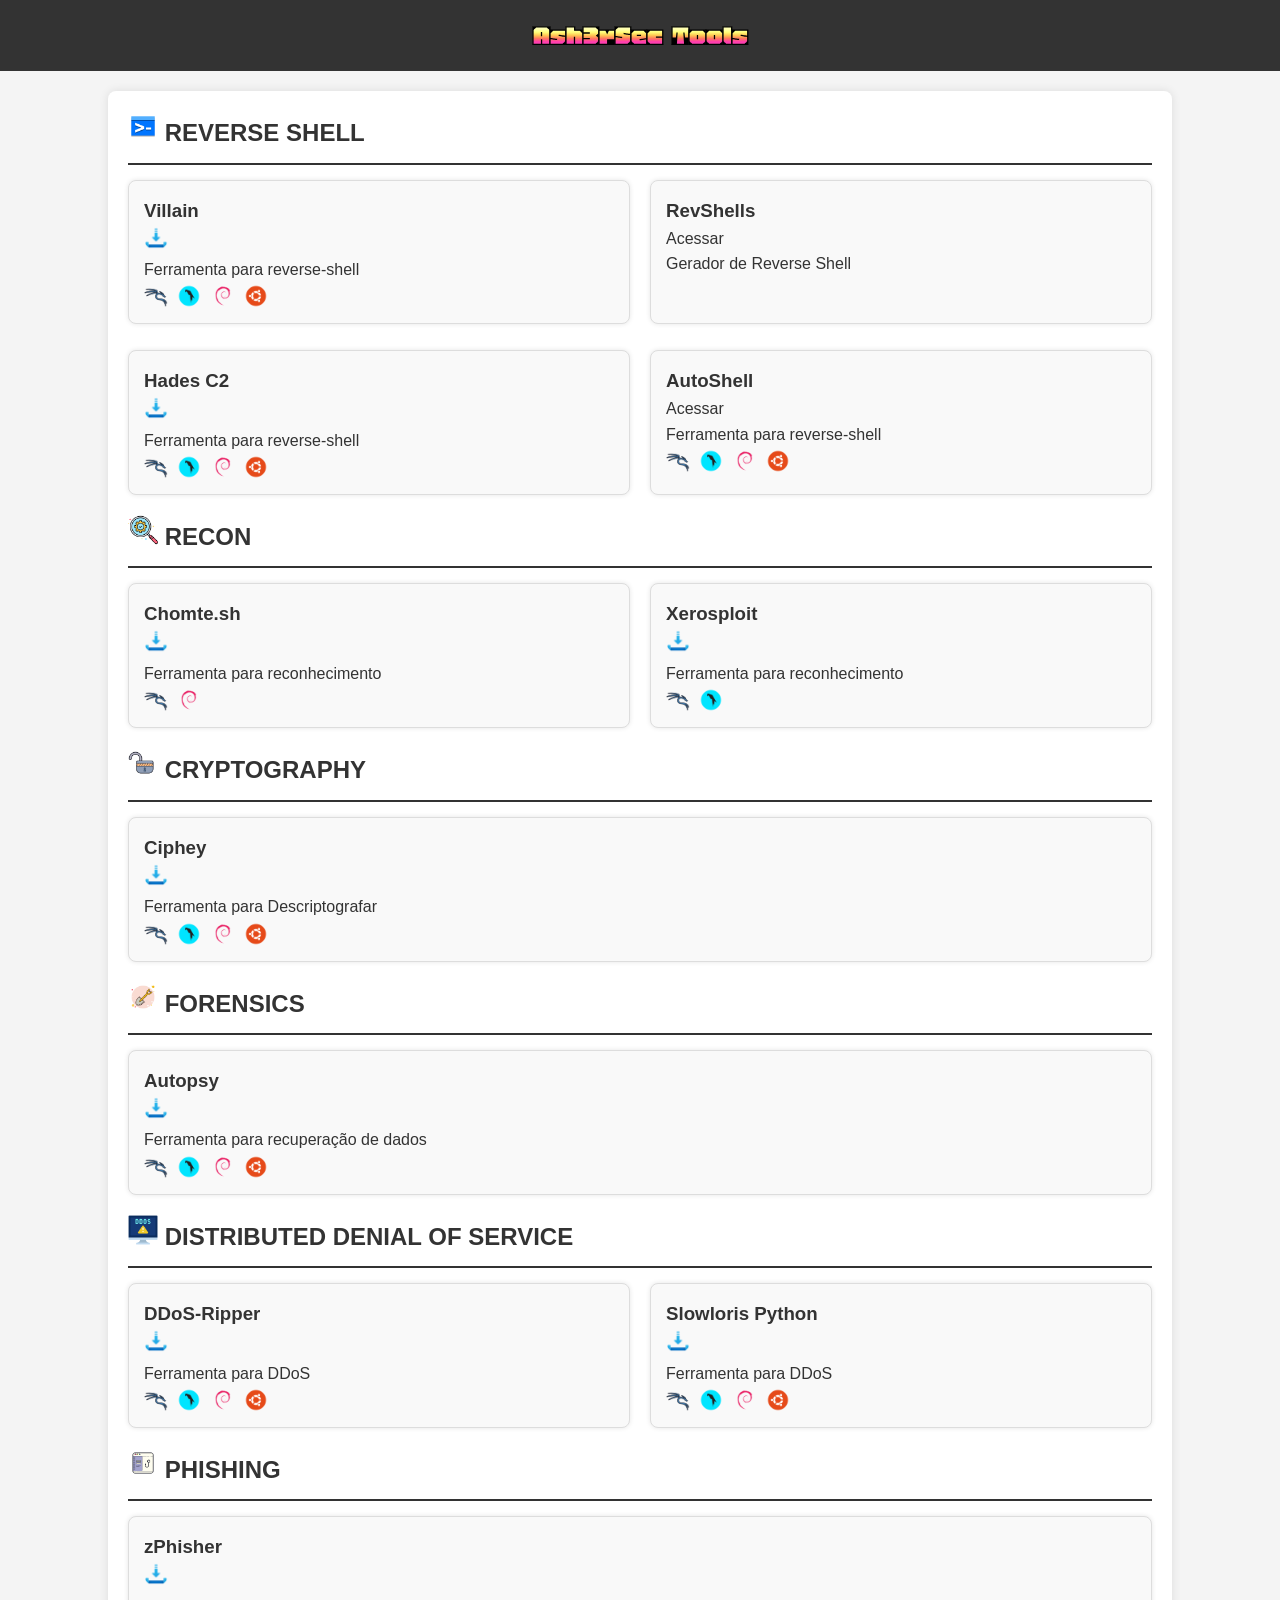
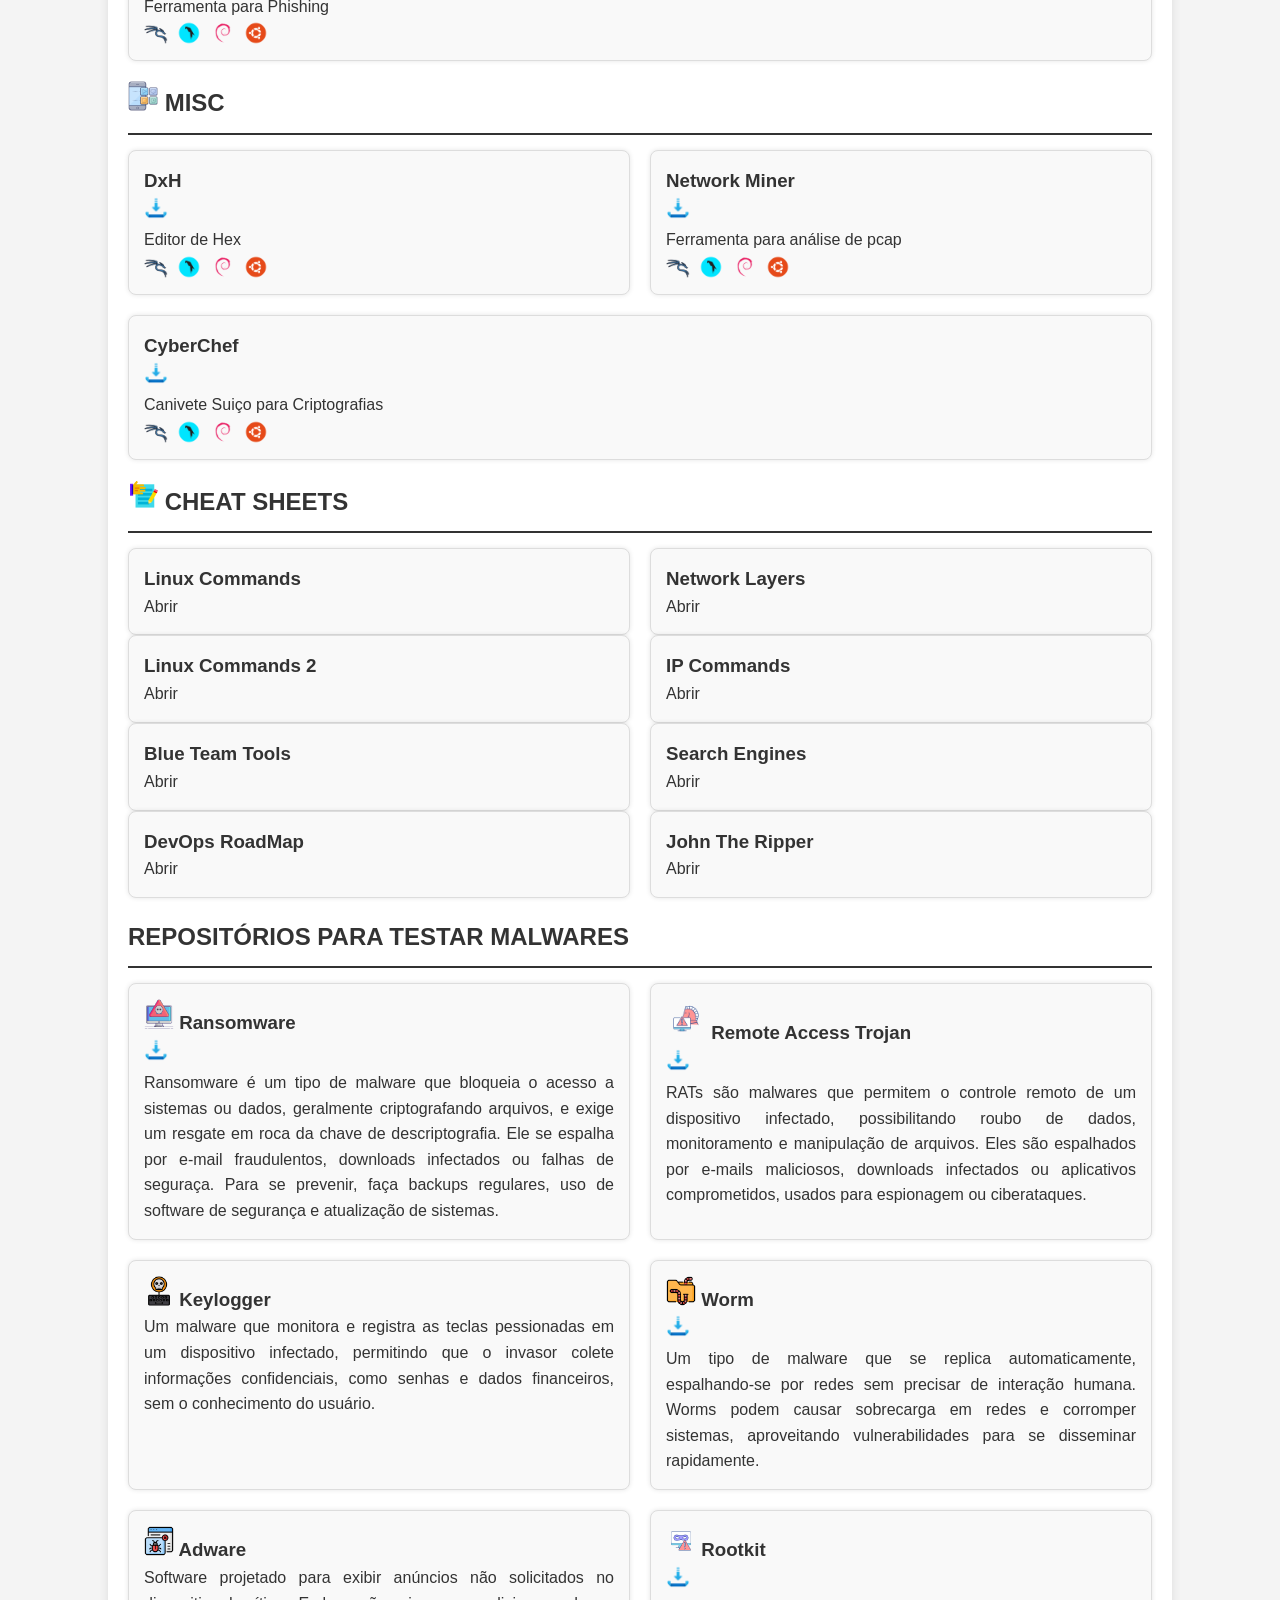
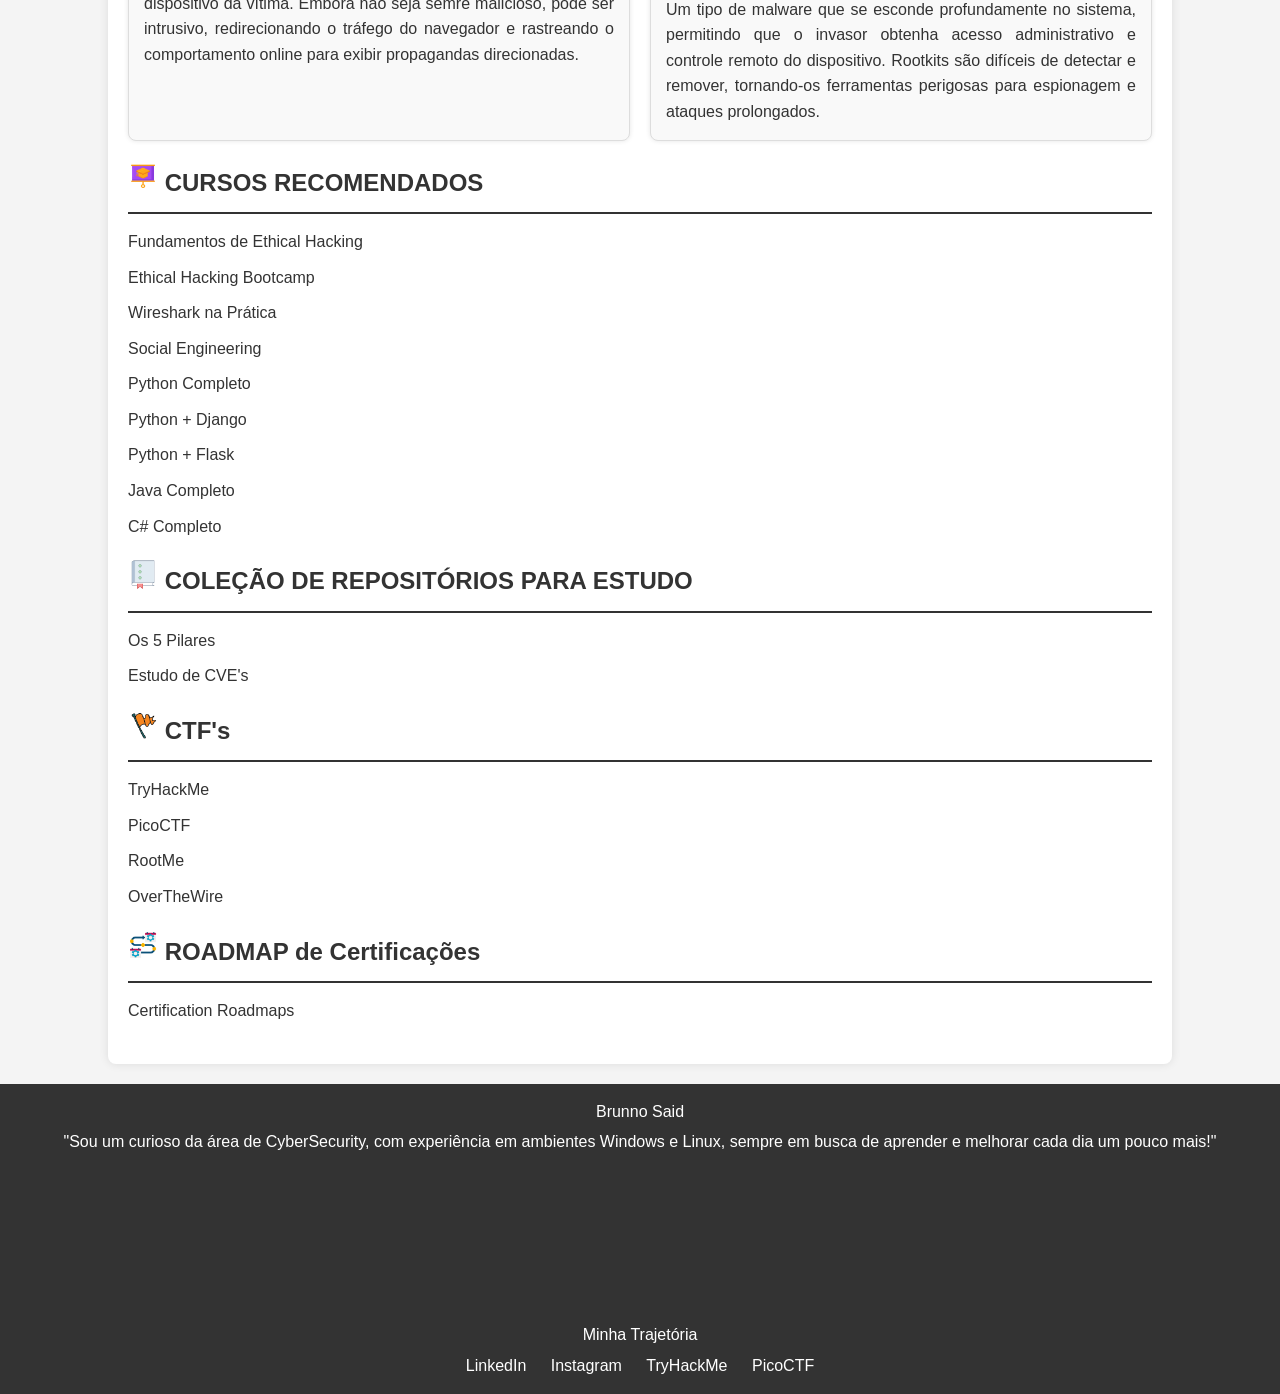
<file: index.html>
<!DOCTYPE html>
<html lang="pt-BR">
<head>
    <meta charset="UTF-8">
    <meta name="viewport" content="width=device-width, initial-scale=1.0">
    <title>Ash3rSec</title>
    <link href="https://fonts.googleapis.com/css2?family=Honk&display=swap" rel="stylesheet">
    <link rel="stylesheet" href="styles.css">
    <link rel="icon" href="img/ico-web.png">
</head>
<body>
    <header>
        <h1>Ash3rSec Tools</h1>
    </header>
    
    <div class="container">

        <section>
            <h2><img src="img/terminal.png" width="30" height="30">  REVERSE SHELL</h2>
            <div class="tool-container">
                <div class="tool">
                    <h3>Villain</h3>
                    <p><a href="https://github.com/t3l3machus/Villain" target="_blank"><img src="img/download.png" width="24" height="24"></a></p>
                    <p>Ferramenta para reverse-shell</p>
                    <div class="icons">
                        <img src="img/kali.png" alt="Kali Linux">
                        <img src="img/parrot.png" alt="Parrot OS">
                        <img src="img/debian.png" alt="Debian">
                        <img src="img/ubuntu.png" alt="Ubuntu">
                    </div>
                </div>

                <div class="tool">
                    <h3>RevShells</h3>
                    <p><a href="https://www.revshells.com/" target="_blank">Acessar</a></p>
                    <p>Gerador de Reverse Shell</p>
                </div>
            </div>

            <br>
            
            <div class="tool-container">
                <div class="tool">
                    <h3>Hades C2</h3>
                    <p><a href="https://github.com/Lavender-exe/Hades-C2" target="_blank"><img src="img/download.png" width="24" height="24"></a></p>
                    <p>Ferramenta para reverse-shell</p>
                    <div class="icons">
                        <img src="img/kali.png" alt="Kali Linux">
                        <img src="img/parrot.png" alt="Parrot OS">
                        <img src="img/debian.png" alt="Debian">
                        <img src="img/ubuntu.png" alt="Ubuntu">
                    </div>
                </div>

                <div class="tool">
                    <h3>AutoShell</h3>
                    <p><a href="https://reverse-shell.sh/" target="_blank">Acessar</a></p>
                    <p>Ferramenta para reverse-shell</p>
                    <div class="icons">
                        <img src="img/kali.png" alt="Kali Linux">
                        <img src="img/parrot.png" alt="Parrot OS">
                        <img src="img/debian.png" alt="Debian">
                        <img src="img/ubuntu.png" alt="Ubuntu">
                    </div>
                </div>

            </div>
        </section>

        <section>
            <h2><img src="img/recon.png" width="30" height="30">  RECON</h2>
            <div class="tool-container">
                <div class="tool">
                    <h3>Chomte.sh</h3>
                    <p><a href="https://github.com/mr-rizwan-syed/chomtesh" target="_blank"><img src="img/download.png" width="24" height="24"></a></p>
                    <p>Ferramenta para reconhecimento</p>
                    <div class="icons">
                        <img src="img/kali.png" alt="Kali Linux">
                        <img src="img/debian.png" alt="Debian">
                    </div>
                </div>

                <div class="tool">
                    <h3>Xerosploit</h3>
                    <p><a href="https://github.com/LionSec/xerosploit" target="_blank"><img src="img/download.png" width="24" height="24"></a></p>
                    <p>Ferramenta para reconhecimento</p>
                    <div class="icons">
                        <img src="img/kali.png" alt="Kali Linux">
                        <img src="img/parrot.png" alt="Parrot OS">
                    </div>
                </div>
            </div>
        </section>

        <section>
            <h2><img src="img/locker.png" width="30" height="30">  CRYPTOGRAPHY</h2>
            <div class="tool-container">
                <div class="tool">
                    <h3>Ciphey</h3>
                    <p><a href="https://github.com/Ciphey/Ciphey" target="_blank"><img src="img/download.png" width="24" height="24"></a></p>
                    <p>Ferramenta para Descriptografar</p>
                    <div class="icons">
                        <img src="img/kali.png" alt="Kali Linux">
                        <img src="img/parrot.png" alt="Parrot OS">
                        <img src="img/debian.png" alt="Debian">
                        <img src="img/ubuntu.png" alt="Ubuntu">
                    </div>
                </div>
            </div>
        </section>

        <section>
            <h2><img src="img/forensic.png" width="30" height="30">  FORENSICS</h2>
            <div class="tool-container">
                <div class="tool">
                    <h3>Autopsy</h3>
                    <p><a href="https://www.sleuthkit.org/sleuthkit/" target="_blank"><img src="img/download.png" width="24" height="24"></a></p>
                    <p>Ferramenta para recuperação de dados</p>
                    <div class="icons">
                        <img src="img/kali.png" alt="Kali Linux">
                        <img src="img/parrot.png" alt="Parrot OS">
                        <img src="img/debian.png" alt="Debian">
                        <img src="img/ubuntu.png" alt="Ubuntu">
                    </div>    
                </div>
            </div>
        </section>

        <section>
            <h2><img src="img/ddos.png" width="30" height="30">  DISTRIBUTED DENIAL OF SERVICE</h2>
            <div class="tool-container">
                <div class="tool">
                    <h3>DDoS-Ripper</h3>
                    <p><a href="https://github.com/palahsu/DDoS-Ripper" target="_blank"><img src="img/download.png" width="24" height="24"></a></p>
                    <p>Ferramenta para DDoS</p>
                    <div class="icons">
                        <img src="img/kali.png" alt="Kali Linux">
                        <img src="img/parrot.png" alt="Parrot OS">
                        <img src="img/debian.png" alt="Debian">
                        <img src="img/ubuntu.png" alt="Ubuntu">
                    </div>
                </div>

                <div class="tool">
                    <h3>Slowloris Python</h3>
                    <p><a href="https://github.com/gkbrk/slowloris" target="_blank"><img src="img/download.png" width="24" height="24"></a></p>
                    <p>Ferramenta para DDoS</p>
                    <div class="icons">
                        <img src="img/kali.png" alt="Kali Linux">
                        <img src="img/parrot.png" alt="Parrot OS">
                        <img src="img/debian.png" alt="Debian">
                        <img src="img/ubuntu.png" alt="Ubuntu">
                    </div>
                </div>
            </div>
        </section>

        <section>
            <h2><img src="img/phishing.png" width="30" height="30">  PHISHING</h2>
            <div class="tool-container">
                <div class="tool">
                    <h3>zPhisher</h3>
                    <p><a href="https://github.com/htr-tech/zphisher" target="_blank"><img src="img/download.png" width="24" height="24"></a></p>
                    <p>Ferramenta para Phishing</p>
                    <div class="icons">
                        <img src="img/kali.png" alt="Kali Linux">
                        <img src="img/parrot.png" alt="Parrot OS">
                        <img src="img/debian.png" alt="Debian">
                        <img src="img/ubuntu.png" alt="Ubuntu">
                    </div>
                </div>
            </div>
        </section>

        <section>
            <h2><img src="img/misc.png" width="30" height="30">  MISC</h2>
            <div class="tool-container">
                <div class="tool">
                    <h3>DxH</h3>
                    <p><a href="https://github.com/afrantzis/bless" target="_blank"><img src="img/download.png" width="24" height="24"></a></p>
                    <p>Editor de Hex</p>
                    <div class="icons">
                        <img src="img/kali.png" alt="Kali Linux">
                        <img src="img/parrot.png" alt="Parrot OS">
                        <img src="img/debian.png" alt="Debian">
                        <img src="img/ubuntu.png" alt="Ubuntu">
                    </div>
                </div>
                <div class="tool">
                    <h3>Network Miner</h3>
                    <p><a href="https://www.netresec.com/?page=NetworkMiner" target="_blank"><img src="img/download.png" width="24" height="24"></a></p>
                    <p>Ferramenta para análise de pcap</p>
                    <div class="icons">
                        <img src="img/kali.png" alt="Kali Linux">
                        <img src="img/parrot.png" alt="Parrot OS">
                        <img src="img/debian.png" alt="Debian">
                        <img src="img/ubuntu.png" alt="Ubuntu">
                    </div>
                </div>
                <div class="tool">
                    <h3>CyberChef</h3>
                    <p><a href="https://gchq.github.io/CyberChef/" target="_blank"><img src="img/download.png" width="24" height="24"></a></p>
                    <p>Canivete Suiço para Criptografias</p>
                    <div class="icons">
                        <img src="img/kali.png" alt="Kali Linux">
                        <img src="img/parrot.png" alt="Parrot OS">
                        <img src="img/debian.png" alt="Debian">
                        <img src="img/ubuntu.png" alt="Ubuntu">
                    </div>
                </div>
            </div>
        </section>

        <section>
            <h2><img src="img/sheet.png" width="30" height="30">  CHEAT SHEETS</h2>
            <div class="tool-container">
                <div class="tool">
                    <h3>Linux Commands</h3>
                    <p><a href="img/linux1.jpg" target="_blank">Abrir</a></p>
                </div>

                <div class="tool">
                    <h3>Network Layers</h3>
                    <p><a href="img/layers.gif" target="_blank">Abrir</a></p>
                </div>
                
            </div>

            <div class="tool-container">
                <div class="tool">
                    <h3>Linux Commands 2</h3>
                    <p><a href="img/linux2.jpg" target="_blank">Abrir</a></p>
                </div>

                <div class="tool">
                    <h3>IP Commands</h3>
                    <p><a href="img/ip-man.jpg" target="_blank">Abrir</a></p>
                </div>
            </div>

            <div class="tool-container">
                <div class="tool">
                    <h3>Blue Team Tools</h3>
                    <p><a href="img/Blue-Linux-Tools.jpg" target="_blank">Abrir</a></p>
                </div>

                <div class="tool">
                    <h3>Search Engines</h3>
                    <p><a href="img/search-engines.jpg" target="_blank">Abrir</a></p>
                </div>
            </div>

            <div class="tool-container">
                <div class="tool">
                    <h3>DevOps RoadMap</h3>
                    <p><a href="img/DevOps Roadmap HD.png" target="_blank">Abrir</a></p>
                </div>

                <div class="tool">
                    <h3>John The Ripper</h3>
                    <p><a href="img/John.png" target="_blank">Abrir</a></p>
                </div>
            </div>
        </section>

        <section>
            <h2>REPOSITÓRIOS PARA TESTAR MALWARES</h2>
            <div class="tool-container">
                <div class="tool">
                    <h3><img src="img/ransomware.png" width="30" height="30">  Ransomware</h3>
                    <p><a href="https://github.com/kh4sh3i/Ransomware-Samples/tree/main" target="_blank"><img src="img/download.png" width="24" height="24"></a></p>
                    <p>Ransomware é um tipo de malware que bloqueia o acesso a sistemas ou dados, geralmente criptografando arquivos, e exige um resgate em roca da chave de descriptografia. Ele se espalha por e-mail fraudulentos, downloads infectados ou falhas de seguraça. Para se prevenir, faça backups regulares, uso de software de segurança e atualização de sistemas.</p>
                </div>

                <div class="tool">
                    <h3><img src="img/rat.png" width="40" height="40"> Remote Access Trojan</h3>
                    <p><a href="https://github.com/Cryakl/Ultimate-RAT-Collection/tree/main" target="_blank"><img src="img/download.png" width="24" height="24"></a></p>
                    <p>RATs são malwares que permitem o controle remoto de um dispositivo infectado, possibilitando roubo de dados, monitoramento e manipulação de arquivos. Eles são espalhados por e-mails maliciosos, downloads infectados ou aplicativos comprometidos, usados para espionagem ou ciberataques.</p>
                </div>

                <div class="tool">
                    <h3><img src="img/keylogger.png" width="30" height="30"> Keylogger</h3>
                    <p>Um malware que monitora e registra as teclas pessionadas em um dispositivo infectado, permitindo que o invasor colete informações confidenciais, como senhas e dados financeiros, sem o conhecimento do usuário.</p>
                </div>

                <div class="tool">
                    <h3><img src="img/worm.png" width="30" height="30"></a> Worm</h3>
                    <p><a href="https://github.com/Pyran1/MalwareCollection/tree/master/Worm" target="_blank"><img src="img/download.png" width="24" height="24"></a></p>
                    <p>Um tipo de malware que se replica automaticamente, espalhando-se por redes sem precisar de interação humana. Worms podem causar sobrecarga em redes e corromper sistemas, aproveitando vulnerabilidades para se disseminar rapidamente.</p>
                </div>

                <div class="tool">
                    <h3><img src="img/adware.png" width="30" height="30"> Adware</h3>
                    <p>Software projetado para exibir anúncios não solicitados no dispositivo da vítima. Embora não seja semre malicioso, pode ser intrusivo, redirecionando o tráfego do navegador e rastreando o comportamento online para exibir propagandas direcionadas.</p>
                </div>

                <div class="tool">
                    <h3><img src="img/rootkit.png" width="30" height="30"> Rootkit</h3>
                    <p><a href="https://github.com/skyw4tch3r/RootKits-List-Download" target="_blank"><img src="img/download.png" width="24" height="24"></a></p>
                    <p>Um tipo de malware que se esconde profundamente no sistema, permitindo que o invasor obtenha acesso administrativo e controle remoto do dispositivo. Rootkits são difíceis de detectar e remover, tornando-os ferramentas perigosas para espionagem e ataques prolongados.</p>
                </div>

            </div>
        </section>

        <section>
            <h2><img src="img/courses.png" width="30" height="30">  CURSOS RECOMENDADOS</h2>
            <ul>
                <li><a href="https://www.udemy.com/course/fundamentos-de-ethical-hacking" target="_blank">Fundamentos de Ethical Hacking</a></li>
                <li><a href="https://www.udemy.com/course/complete-ethical-hacking-bootcamp-zero-to-mastery" target="_blank">Ethical Hacking Bootcamp</a></li>
                <li><a href="https://www.udemy.com/course/wireshark-tcpip" target="_blank">Wireshark na Prática</a></li>
                <li><a href="https://www.udemy.com/course/learn-social-engineering-from-scratch" target="_blank">Social Engineering</a></li>
                <li><a href="https://www.udemy.com/course/curso-de-programacao-em-python-do-basico-ao-avancado" target="_blank">Python Completo</a></li>
                <li><a href="https://www.udemy.com/course/programacao-web-com-django-framework-do-basico-ao-avancado" target="_blank">Python + Django</a></li>
                <li><a href="https://www.udemy.com/course/web-developer-bootcamp-flask-python" target="_blank">Python + Flask</a></li>
                <li><a href="https://www.udemy.com/course/fundamentos-de-programacao-com-java" target="_blank">Java Completo</a></li>
                <li><a href="https://www.udemy.com/course/programacao-orientada-a-objetos-csharp" target="_blank">C# Completo</a></li>
            </ul>
        </section>

        <section>
            <h2><img src="img/repositorys.png" width="30" height="30">  COLEÇÃO DE REPOSITÓRIOS PARA ESTUDO</h2>
            <ul>
                <li><a href="https://github.com/DFIRmadness/5pillars/blob/master/5-Pillars.md" target="_blank">Os 5 Pilares</a></li>
                <li><a href="https://github.com/trickest/cve" target="_blank">Estudo de CVE's</a></li>
            </ul>
        </section>
        
        <section>
            <h2><img src="img/ctf.png" width="30" height="30">  CTF's</h2>
            <ul>
                <li><a href="https://tryhackme.com" target="_blank">TryHackMe</a></li>
                <li><a href="https://play.picoctf.org" target="_blank">PicoCTF</a></li>
                <li><a href="https://www.root-me.org/" target="_blank">RootMe</a></li>
                <li><a href="https://overthewire.org/wargames/" target="_blank">OverTheWire</a></li>
            </ul>
        </section>
        
        <section>
            <h2><img src="img/roadmap.png" width="30" height="30">  ROADMAP de Certificações</h2>
            <ul>
                <li><a href="https://pauljerimy.com/security-certification-roadmap/" target="_blank">Certification Roadmaps</a></li>
            </ul>
        </section>
    </div>

    <!-- Analisar o Código Fonte é sempre importante! 
        Flag 1: Ash3r{3u_n40_s0u_v1st0_p0r_mu1t0s} -->
    
    <footer>
        <p>Brunno Said</p>
        <p>"Sou um curioso da área de CyberSecurity, com experiência em ambientes Windows e Linux, sempre em busca de aprender e melhorar cada dia um pouco mais!"</p>
        <p><iframe src="https://tryhackme.com/api/v2/badges/public-profile?userPublicId=1454057" style='border:none;'></iframe></p>
        <p><a href="trajet.html" target="_blank">Minha Trajetória</a></p>
        <p>
            <a href="https://www.linkedin.com/in/brunno-said/" target="_blank">LinkedIn</a>
            <a href="https://www.instagram.com/brunnosaid/" target="_blank">Instagram</a>
            <a href="https://tryhackme.com/p/AsherAxe23" target="_blank">TryHackMe</a>
            <a href="https://play.picoctf.org/users/Ash3rAx3" target="_blank">PicoCTF</a>
        </p>
    </footer>
</body>
</html>
</file>
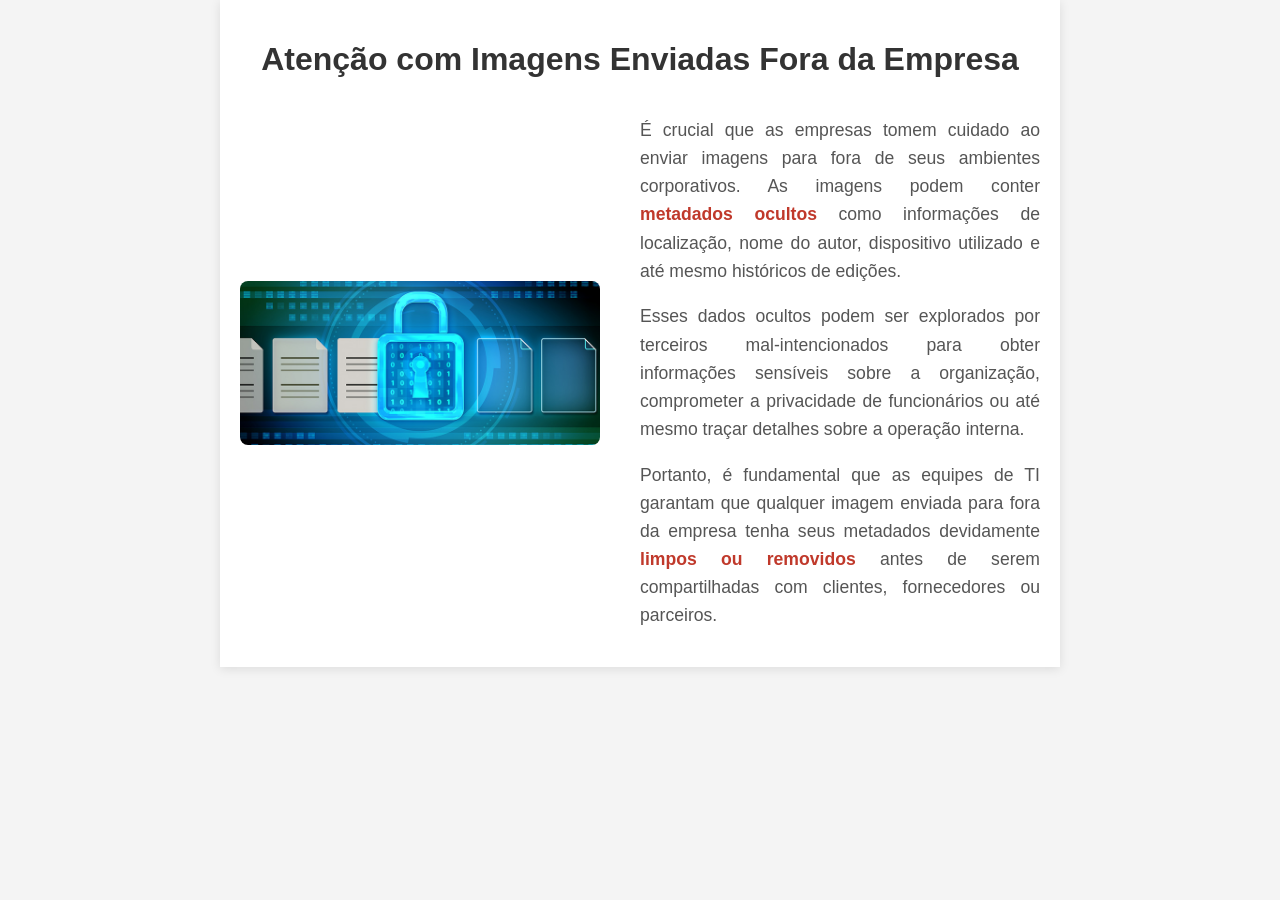
<file: s3cr3t/index.html>
<!DOCTYPE html>
<html lang="pt-BR">
<head>
    <meta charset="UTF-8">
    <meta name="viewport" content="width=device-width, initial-scale=1.0">
    <meta http-equiv="X-UA-Compatible" content="ie=edge">
    <title>Cuidado com Imagens Enviadas Externamente</title>
    <link rel="stylesheet" href="style.css">
</head>
<body>
    <div class="container">
        <h1>Atenção com Imagens Enviadas Fora da Empresa</h1>
        <div class="content">
            <img src="just_a_image.jpg" alt="Imagem Representando Riscos de Dados Ocultos">
            <div class="text">
                <p>
                    É crucial que as empresas tomem cuidado ao enviar imagens para fora de seus ambientes corporativos. As imagens podem conter 
                    <strong>metadados ocultos</strong> como informações de localização, nome do autor, dispositivo utilizado e até mesmo históricos de edições.
                </p>
                <p>
                    Esses dados ocultos podem ser explorados por terceiros mal-intencionados para obter informações sensíveis sobre a organização, comprometer a privacidade de funcionários ou até mesmo traçar detalhes sobre a operação interna.
                </p>
                <p>
                    Portanto, é fundamental que as equipes de TI garantam que qualquer imagem enviada para fora da empresa tenha seus metadados devidamente <strong>limpos ou removidos</strong> antes de serem compartilhadas com clientes, fornecedores ou parceiros.
                </p>
            </div>
        </div>
    </div>
</body>
</html>
</file>
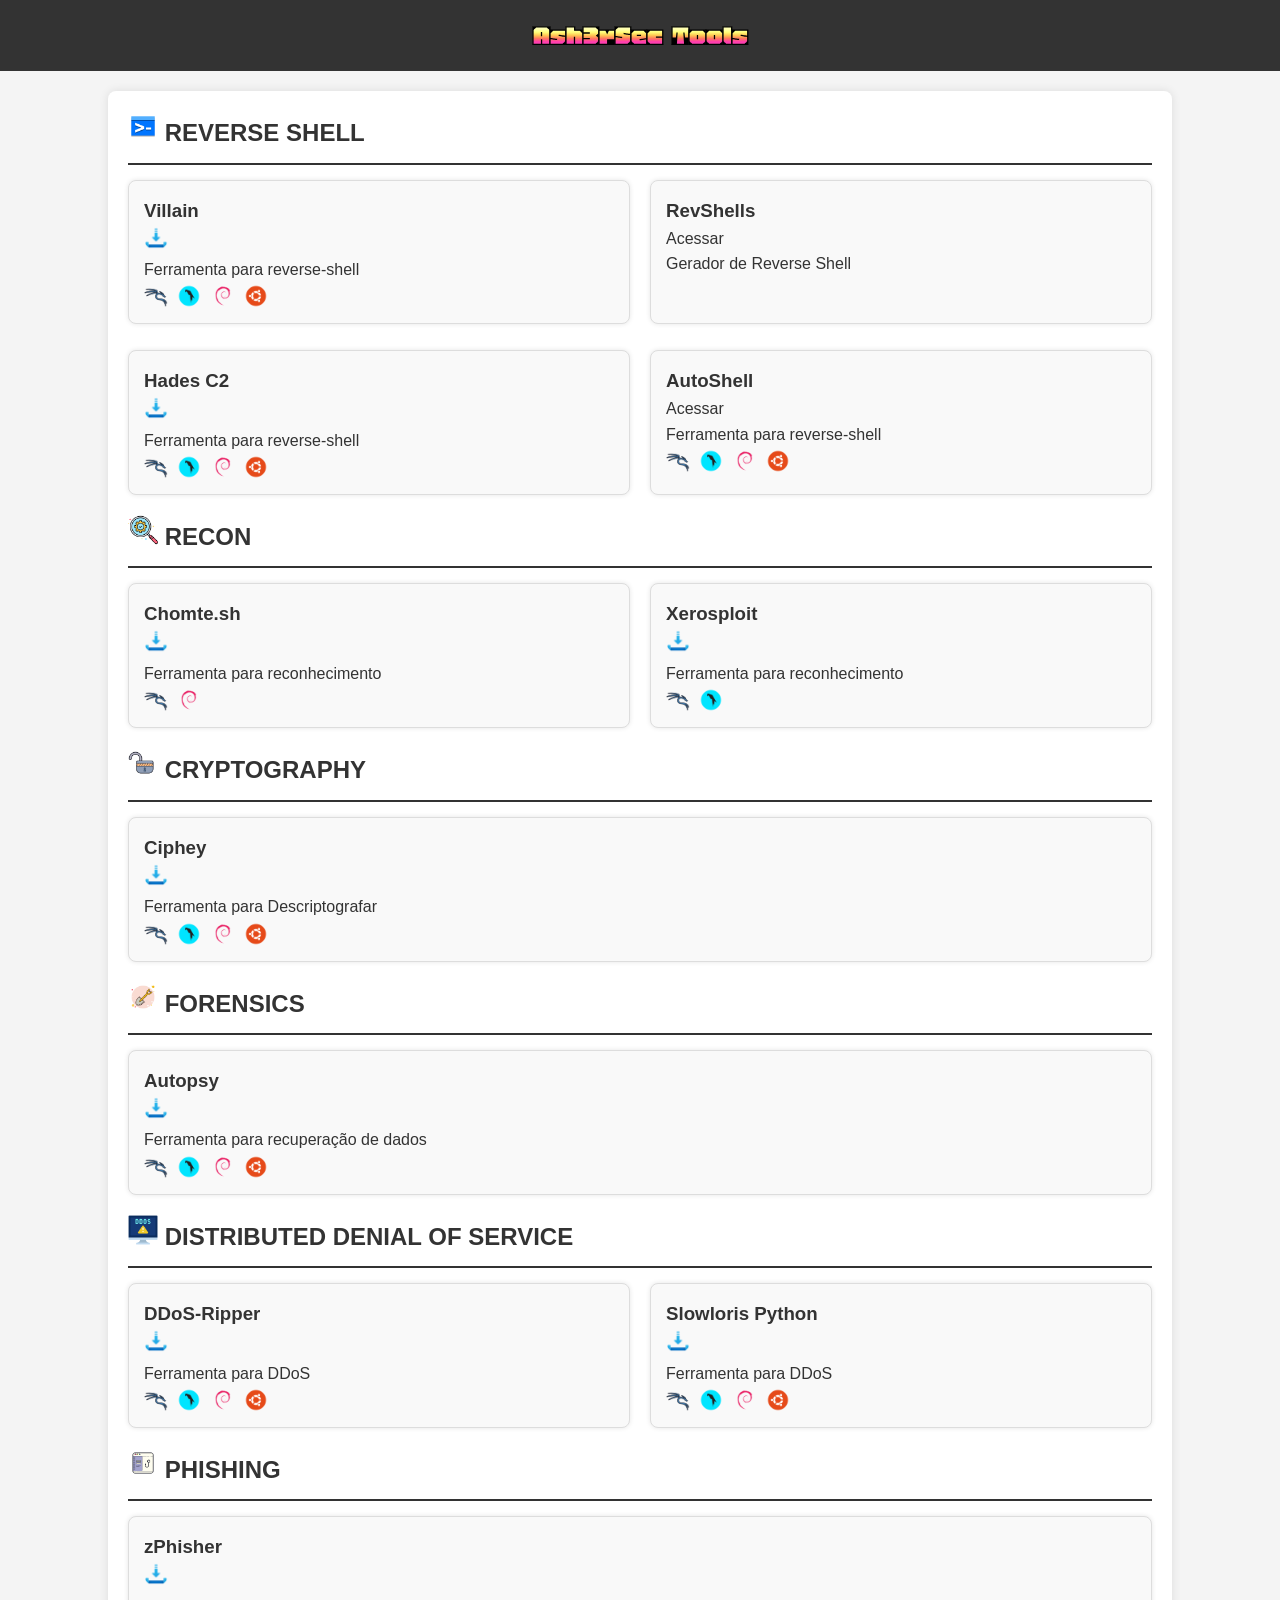
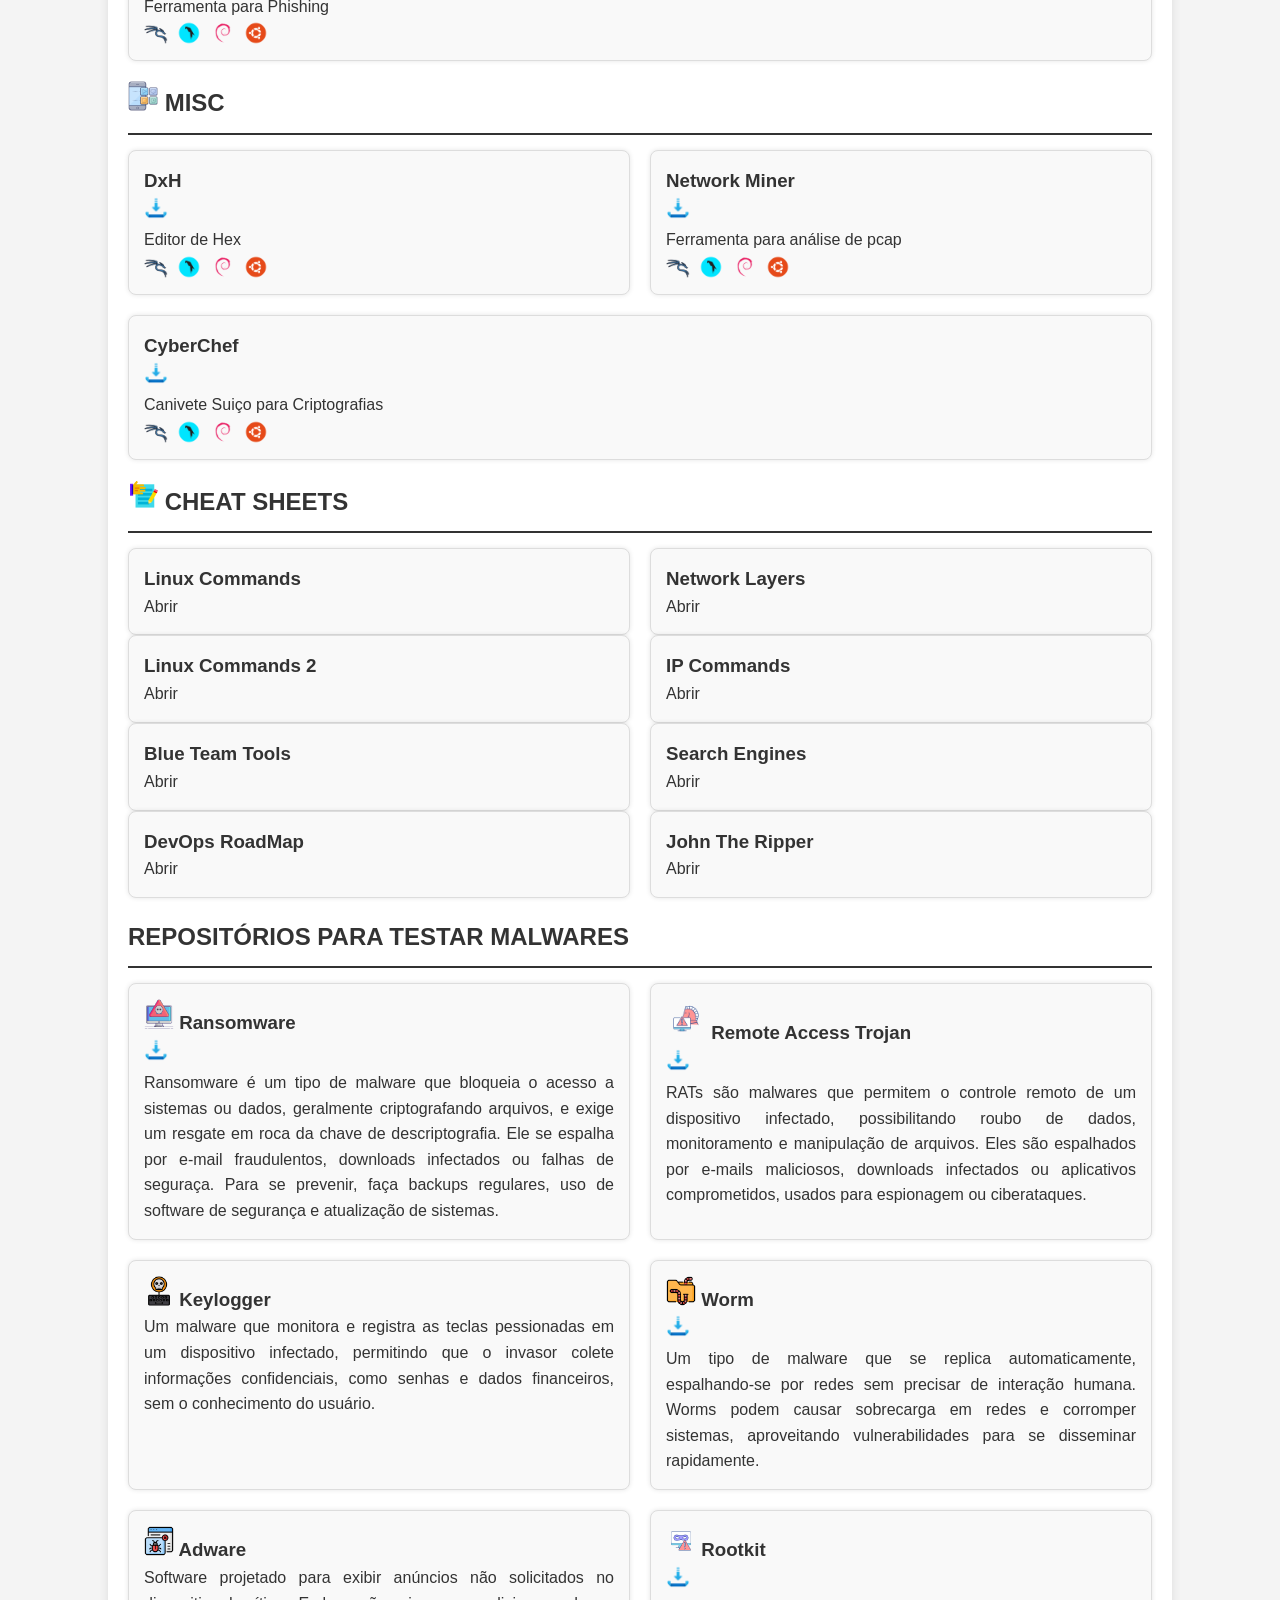
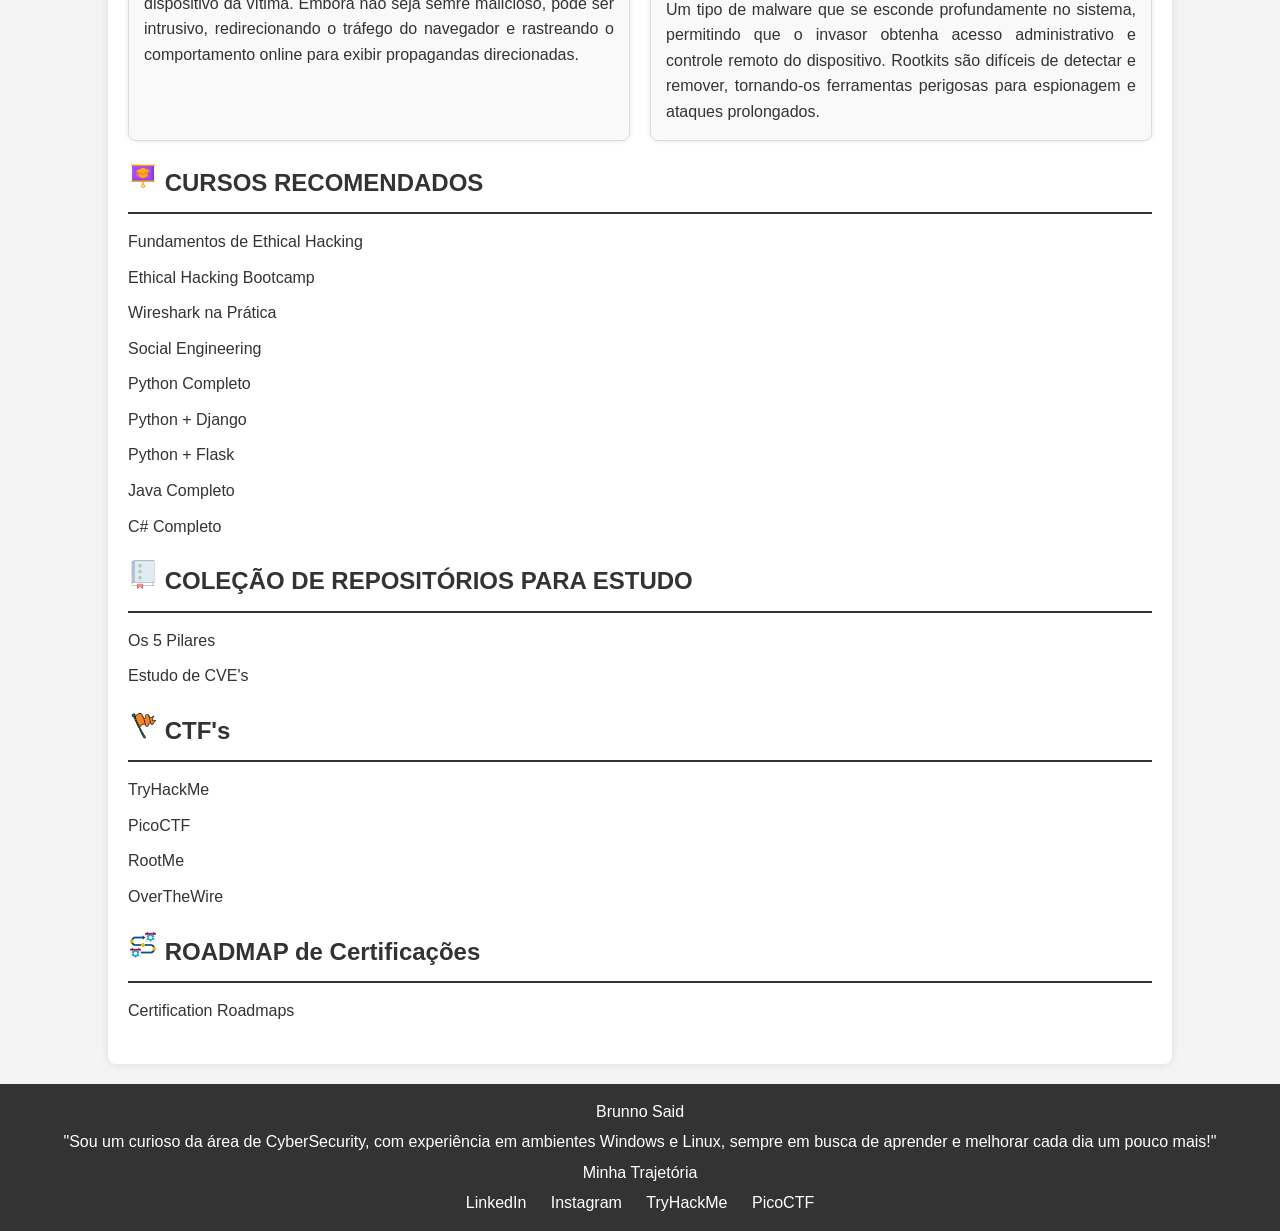
<file: src/index.html>
<!DOCTYPE html>
<html lang="pt-BR">
<head>
    <meta charset="UTF-8">
    <meta name="viewport" content="width=device-width, initial-scale=1.0">
    <title>Ash3rSec</title>
    <link href="https://fonts.googleapis.com/css2?family=Honk&display=swap" rel="stylesheet">
    <link rel="stylesheet" href="styles.css">
    <link rel="icon" href="img/ico-web.png">
</head>
<body>
    <header>
        <h1>Ash3rSec Tools</h1>
    </header>
    
    <div class="container">

        <section>
            <h2><img src="img/terminal.png" width="30" height="30">  REVERSE SHELL</h2>
            <div class="tool-container">
                <div class="tool">
                    <h3>Villain</h3>
                    <p><a href="https://github.com/t3l3machus/Villain" target="_blank"><img src="img/download.png" width="24" height="24"></a></p>
                    <p>Ferramenta para reverse-shell</p>
                    <div class="icons">
                        <img src="img/kali.png" alt="Kali Linux">
                        <img src="img/parrot.png" alt="Parrot OS">
                        <img src="img/debian.png" alt="Debian">
                        <img src="img/ubuntu.png" alt="Ubuntu">
                    </div>
                </div>

                <div class="tool">
                    <h3>RevShells</h3>
                    <p><a href="https://www.revshells.com/" target="_blank">Acessar</a></p>
                    <p>Gerador de Reverse Shell</p>
                </div>
            </div>

            <br>
            
            <div class="tool-container">
                <div class="tool">
                    <h3>Hades C2</h3>
                    <p><a href="https://github.com/Lavender-exe/Hades-C2" target="_blank"><img src="img/download.png" width="24" height="24"></a></p>
                    <p>Ferramenta para reverse-shell</p>
                    <div class="icons">
                        <img src="img/kali.png" alt="Kali Linux">
                        <img src="img/parrot.png" alt="Parrot OS">
                        <img src="img/debian.png" alt="Debian">
                        <img src="img/ubuntu.png" alt="Ubuntu">
                    </div>
                </div>

                <div class="tool">
                    <h3>AutoShell</h3>
                    <p><a href="https://reverse-shell.sh/" target="_blank">Acessar</a></p>
                    <p>Ferramenta para reverse-shell</p>
                    <div class="icons">
                        <img src="img/kali.png" alt="Kali Linux">
                        <img src="img/parrot.png" alt="Parrot OS">
                        <img src="img/debian.png" alt="Debian">
                        <img src="img/ubuntu.png" alt="Ubuntu">
                    </div>
                </div>

            </div>
        </section>

        <section>
            <h2><img src="img/recon.png" width="30" height="30">  RECON</h2>
            <div class="tool-container">
                <div class="tool">
                    <h3>Chomte.sh</h3>
                    <p><a href="https://github.com/mr-rizwan-syed/chomtesh" target="_blank"><img src="img/download.png" width="24" height="24"></a></p>
                    <p>Ferramenta para reconhecimento</p>
                    <div class="icons">
                        <img src="img/kali.png" alt="Kali Linux">
                        <img src="img/debian.png" alt="Debian">
                    </div>
                </div>

                <div class="tool">
                    <h3>Xerosploit</h3>
                    <p><a href="https://github.com/LionSec/xerosploit" target="_blank"><img src="img/download.png" width="24" height="24"></a></p>
                    <p>Ferramenta para reconhecimento</p>
                    <div class="icons">
                        <img src="img/kali.png" alt="Kali Linux">
                        <img src="img/parrot.png" alt="Parrot OS">
                    </div>
                </div>
            </div>
        </section>

        <section>
            <h2><img src="img/locker.png" width="30" height="30">  CRYPTOGRAPHY</h2>
            <div class="tool-container">
                <div class="tool">
                    <h3>Ciphey</h3>
                    <p><a href="https://github.com/Ciphey/Ciphey" target="_blank"><img src="img/download.png" width="24" height="24"></a></p>
                    <p>Ferramenta para Descriptografar</p>
                    <div class="icons">
                        <img src="img/kali.png" alt="Kali Linux">
                        <img src="img/parrot.png" alt="Parrot OS">
                        <img src="img/debian.png" alt="Debian">
                        <img src="img/ubuntu.png" alt="Ubuntu">
                    </div>
                </div>
            </div>
        </section>

        <section>
            <h2><img src="img/forensic.png" width="30" height="30">  FORENSICS</h2>
            <div class="tool-container">
                <div class="tool">
                    <h3>Autopsy</h3>
                    <p><a href="https://www.sleuthkit.org/sleuthkit/" target="_blank"><img src="img/download.png" width="24" height="24"></a></p>
                    <p>Ferramenta para recuperação de dados</p>
                    <div class="icons">
                        <img src="img/kali.png" alt="Kali Linux">
                        <img src="img/parrot.png" alt="Parrot OS">
                        <img src="img/debian.png" alt="Debian">
                        <img src="img/ubuntu.png" alt="Ubuntu">
                    </div>    
                </div>
            </div>
        </section>

        <section>
            <h2><img src="img/ddos.png" width="30" height="30">  DISTRIBUTED DENIAL OF SERVICE</h2>
            <div class="tool-container">
                <div class="tool">
                    <h3>DDoS-Ripper</h3>
                    <p><a href="https://github.com/palahsu/DDoS-Ripper" target="_blank"><img src="img/download.png" width="24" height="24"></a></p>
                    <p>Ferramenta para DDoS</p>
                    <div class="icons">
                        <img src="img/kali.png" alt="Kali Linux">
                        <img src="img/parrot.png" alt="Parrot OS">
                        <img src="img/debian.png" alt="Debian">
                        <img src="img/ubuntu.png" alt="Ubuntu">
                    </div>
                </div>

                <div class="tool">
                    <h3>Slowloris Python</h3>
                    <p><a href="https://github.com/gkbrk/slowloris" target="_blank"><img src="img/download.png" width="24" height="24"></a></p>
                    <p>Ferramenta para DDoS</p>
                    <div class="icons">
                        <img src="img/kali.png" alt="Kali Linux">
                        <img src="img/parrot.png" alt="Parrot OS">
                        <img src="img/debian.png" alt="Debian">
                        <img src="img/ubuntu.png" alt="Ubuntu">
                    </div>
                </div>
            </div>
        </section>

        <section>
            <h2><img src="img/phishing.png" width="30" height="30">  PHISHING</h2>
            <div class="tool-container">
                <div class="tool">
                    <h3>zPhisher</h3>
                    <p><a href="https://github.com/htr-tech/zphisher" target="_blank"><img src="img/download.png" width="24" height="24"></a></p>
                    <p>Ferramenta para Phishing</p>
                    <div class="icons">
                        <img src="img/kali.png" alt="Kali Linux">
                        <img src="img/parrot.png" alt="Parrot OS">
                        <img src="img/debian.png" alt="Debian">
                        <img src="img/ubuntu.png" alt="Ubuntu">
                    </div>
                </div>
            </div>
        </section>

        <section>
            <h2><img src="img/misc.png" width="30" height="30">  MISC</h2>
            <div class="tool-container">
                <div class="tool">
                    <h3>DxH</h3>
                    <p><a href="https://github.com/afrantzis/bless" target="_blank"><img src="img/download.png" width="24" height="24"></a></p>
                    <p>Editor de Hex</p>
                    <div class="icons">
                        <img src="img/kali.png" alt="Kali Linux">
                        <img src="img/parrot.png" alt="Parrot OS">
                        <img src="img/debian.png" alt="Debian">
                        <img src="img/ubuntu.png" alt="Ubuntu">
                    </div>
                </div>
                <div class="tool">
                    <h3>Network Miner</h3>
                    <p><a href="https://www.netresec.com/?page=NetworkMiner" target="_blank"><img src="img/download.png" width="24" height="24"></a></p>
                    <p>Ferramenta para análise de pcap</p>
                    <div class="icons">
                        <img src="img/kali.png" alt="Kali Linux">
                        <img src="img/parrot.png" alt="Parrot OS">
                        <img src="img/debian.png" alt="Debian">
                        <img src="img/ubuntu.png" alt="Ubuntu">
                    </div>
                </div>
                <div class="tool">
                    <h3>CyberChef</h3>
                    <p><a href="https://gchq.github.io/CyberChef/" target="_blank"><img src="img/download.png" width="24" height="24"></a></p>
                    <p>Canivete Suiço para Criptografias</p>
                    <div class="icons">
                        <img src="img/kali.png" alt="Kali Linux">
                        <img src="img/parrot.png" alt="Parrot OS">
                        <img src="img/debian.png" alt="Debian">
                        <img src="img/ubuntu.png" alt="Ubuntu">
                    </div>
                </div>
            </div>
        </section>

        <section>
            <h2><img src="img/sheet.png" width="30" height="30">  CHEAT SHEETS</h2>
            <div class="tool-container">
                <div class="tool">
                    <h3>Linux Commands</h3>
                    <p><a href="img/linux1.jpg" target="_blank">Abrir</a></p>
                </div>

                <div class="tool">
                    <h3>Network Layers</h3>
                    <p><a href="img/layers.gif" target="_blank">Abrir</a></p>
                </div>
                
            </div>

            <div class="tool-container">
                <div class="tool">
                    <h3>Linux Commands 2</h3>
                    <p><a href="img/linux2.jpg" target="_blank">Abrir</a></p>
                </div>

                <div class="tool">
                    <h3>IP Commands</h3>
                    <p><a href="img/ip-man.jpg" target="_blank">Abrir</a></p>
                </div>
            </div>

            <div class="tool-container">
                <div class="tool">
                    <h3>Blue Team Tools</h3>
                    <p><a href="img/Blue-Linux-Tools.jpg" target="_blank">Abrir</a></p>
                </div>

                <div class="tool">
                    <h3>Search Engines</h3>
                    <p><a href="img/search-engines.jpg" target="_blank">Abrir</a></p>
                </div>
            </div>

            <div class="tool-container">
                <div class="tool">
                    <h3>DevOps RoadMap</h3>
                    <p><a href="img/DevOps Roadmap HD.png" target="_blank">Abrir</a></p>
                </div>

                <div class="tool">
                    <h3>John The Ripper</h3>
                    <p><a href="img/John.png" target="_blank">Abrir</a></p>
                </div>
            </div>
        </section>

        <section>
            <h2>REPOSITÓRIOS PARA TESTAR MALWARES</h2>
            <div class="tool-container">
                <div class="tool">
                    <h3><img src="img/ransomware.png" width="30" height="30">  Ransomware</h3>
                    <p><a href="https://github.com/kh4sh3i/Ransomware-Samples/tree/main" target="_blank"><img src="img/download.png" width="24" height="24"></a></p>
                    <p>Ransomware é um tipo de malware que bloqueia o acesso a sistemas ou dados, geralmente criptografando arquivos, e exige um resgate em roca da chave de descriptografia. Ele se espalha por e-mail fraudulentos, downloads infectados ou falhas de seguraça. Para se prevenir, faça backups regulares, uso de software de segurança e atualização de sistemas.</p>
                </div>

                <div class="tool">
                    <h3><img src="img/rat.png" width="40" height="40"> Remote Access Trojan</h3>
                    <p><a href="https://github.com/Cryakl/Ultimate-RAT-Collection/tree/main" target="_blank"><img src="img/download.png" width="24" height="24"></a></p>
                    <p>RATs são malwares que permitem o controle remoto de um dispositivo infectado, possibilitando roubo de dados, monitoramento e manipulação de arquivos. Eles são espalhados por e-mails maliciosos, downloads infectados ou aplicativos comprometidos, usados para espionagem ou ciberataques.</p>
                </div>

                <div class="tool">
                    <h3><img src="img/keylogger.png" width="30" height="30"> Keylogger</h3>
                    <p>Um malware que monitora e registra as teclas pessionadas em um dispositivo infectado, permitindo que o invasor colete informações confidenciais, como senhas e dados financeiros, sem o conhecimento do usuário.</p>
                </div>

                <div class="tool">
                    <h3><img src="img/worm.png" width="30" height="30"></a> Worm</h3>
                    <p><a href="https://github.com/Pyran1/MalwareCollection/tree/master/Worm" target="_blank"><img src="img/download.png" width="24" height="24"></a></p>
                    <p>Um tipo de malware que se replica automaticamente, espalhando-se por redes sem precisar de interação humana. Worms podem causar sobrecarga em redes e corromper sistemas, aproveitando vulnerabilidades para se disseminar rapidamente.</p>
                </div>

                <div class="tool">
                    <h3><img src="img/adware.png" width="30" height="30"> Adware</h3>
                    <p>Software projetado para exibir anúncios não solicitados no dispositivo da vítima. Embora não seja semre malicioso, pode ser intrusivo, redirecionando o tráfego do navegador e rastreando o comportamento online para exibir propagandas direcionadas.</p>
                </div>

                <div class="tool">
                    <h3><img src="img/rootkit.png" width="30" height="30"> Rootkit</h3>
                    <p><a href="https://github.com/skyw4tch3r/RootKits-List-Download" target="_blank"><img src="img/download.png" width="24" height="24"></a></p>
                    <p>Um tipo de malware que se esconde profundamente no sistema, permitindo que o invasor obtenha acesso administrativo e controle remoto do dispositivo. Rootkits são difíceis de detectar e remover, tornando-os ferramentas perigosas para espionagem e ataques prolongados.</p>
                </div>

            </div>
        </section>

        <section>
            <h2><img src="img/courses.png" width="30" height="30">  CURSOS RECOMENDADOS</h2>
            <ul>
                <li><a href="https://www.udemy.com/course/fundamentos-de-ethical-hacking" target="_blank">Fundamentos de Ethical Hacking</a></li>
                <li><a href="https://www.udemy.com/course/complete-ethical-hacking-bootcamp-zero-to-mastery" target="_blank">Ethical Hacking Bootcamp</a></li>
                <li><a href="https://www.udemy.com/course/wireshark-tcpip" target="_blank">Wireshark na Prática</a></li>
                <li><a href="https://www.udemy.com/course/learn-social-engineering-from-scratch" target="_blank">Social Engineering</a></li>
                <li><a href="https://www.udemy.com/course/curso-de-programacao-em-python-do-basico-ao-avancado" target="_blank">Python Completo</a></li>
                <li><a href="https://www.udemy.com/course/programacao-web-com-django-framework-do-basico-ao-avancado" target="_blank">Python + Django</a></li>
                <li><a href="https://www.udemy.com/course/web-developer-bootcamp-flask-python" target="_blank">Python + Flask</a></li>
                <li><a href="https://www.udemy.com/course/fundamentos-de-programacao-com-java" target="_blank">Java Completo</a></li>
                <li><a href="https://www.udemy.com/course/programacao-orientada-a-objetos-csharp" target="_blank">C# Completo</a></li>
            </ul>
        </section>

        <section>
            <h2><img src="img/repositorys.png" width="30" height="30">  COLEÇÃO DE REPOSITÓRIOS PARA ESTUDO</h2>
            <ul>
                <li><a href="https://github.com/DFIRmadness/5pillars/blob/master/5-Pillars.md" target="_blank">Os 5 Pilares</a></li>
                <li><a href="https://github.com/trickest/cve" target="_blank">Estudo de CVE's</a></li>
            </ul>
        </section>
        
        <section>
            <h2><img src="img/ctf.png" width="30" height="30">  CTF's</h2>
            <ul>
                <li><a href="https://tryhackme.com" target="_blank">TryHackMe</a></li>
                <li><a href="https://play.picoctf.org" target="_blank">PicoCTF</a></li>
                <li><a href="https://www.root-me.org/" target="_blank">RootMe</a></li>
                <li><a href="https://overthewire.org/wargames/" target="_blank">OverTheWire</a></li>
            </ul>
        </section>
        
        <section>
            <h2><img src="img/roadmap.png" width="30" height="30">  ROADMAP de Certificações</h2>
            <ul>
                <li><a href="https://pauljerimy.com/security-certification-roadmap/" target="_blank">Certification Roadmaps</a></li>
            </ul>
        </section>
    </div>

    <!-- Analisar o Código Fonte é sempre importante! 
        Flag 1: Ash3r{3u_n40_s0u_v1st0_p0r_mu1t0s} -->
    
    <footer>
        <p>Brunno Said</p>
        <p>"Sou um curioso da área de CyberSecurity, com experiência em ambientes Windows e Linux, sempre em busca de aprender e melhorar cada dia um pouco mais!"</p>

        <p><a href="trajet.html" target="_blank">Minha Trajetória</a></p>
        <p>
            <a href="https://www.linkedin.com/in/brunno-said/" target="_blank">LinkedIn</a>
            <a href="https://www.instagram.com/brunnosaid/" target="_blank">Instagram</a>
            <a href="https://tryhackme.com/p/AsherAxe23" target="_blank">TryHackMe</a>
            <a href="https://play.picoctf.org/users/Ash3rAx3" target="_blank">PicoCTF</a>
        </p>
    </footer>
</body>
</html>
</file>
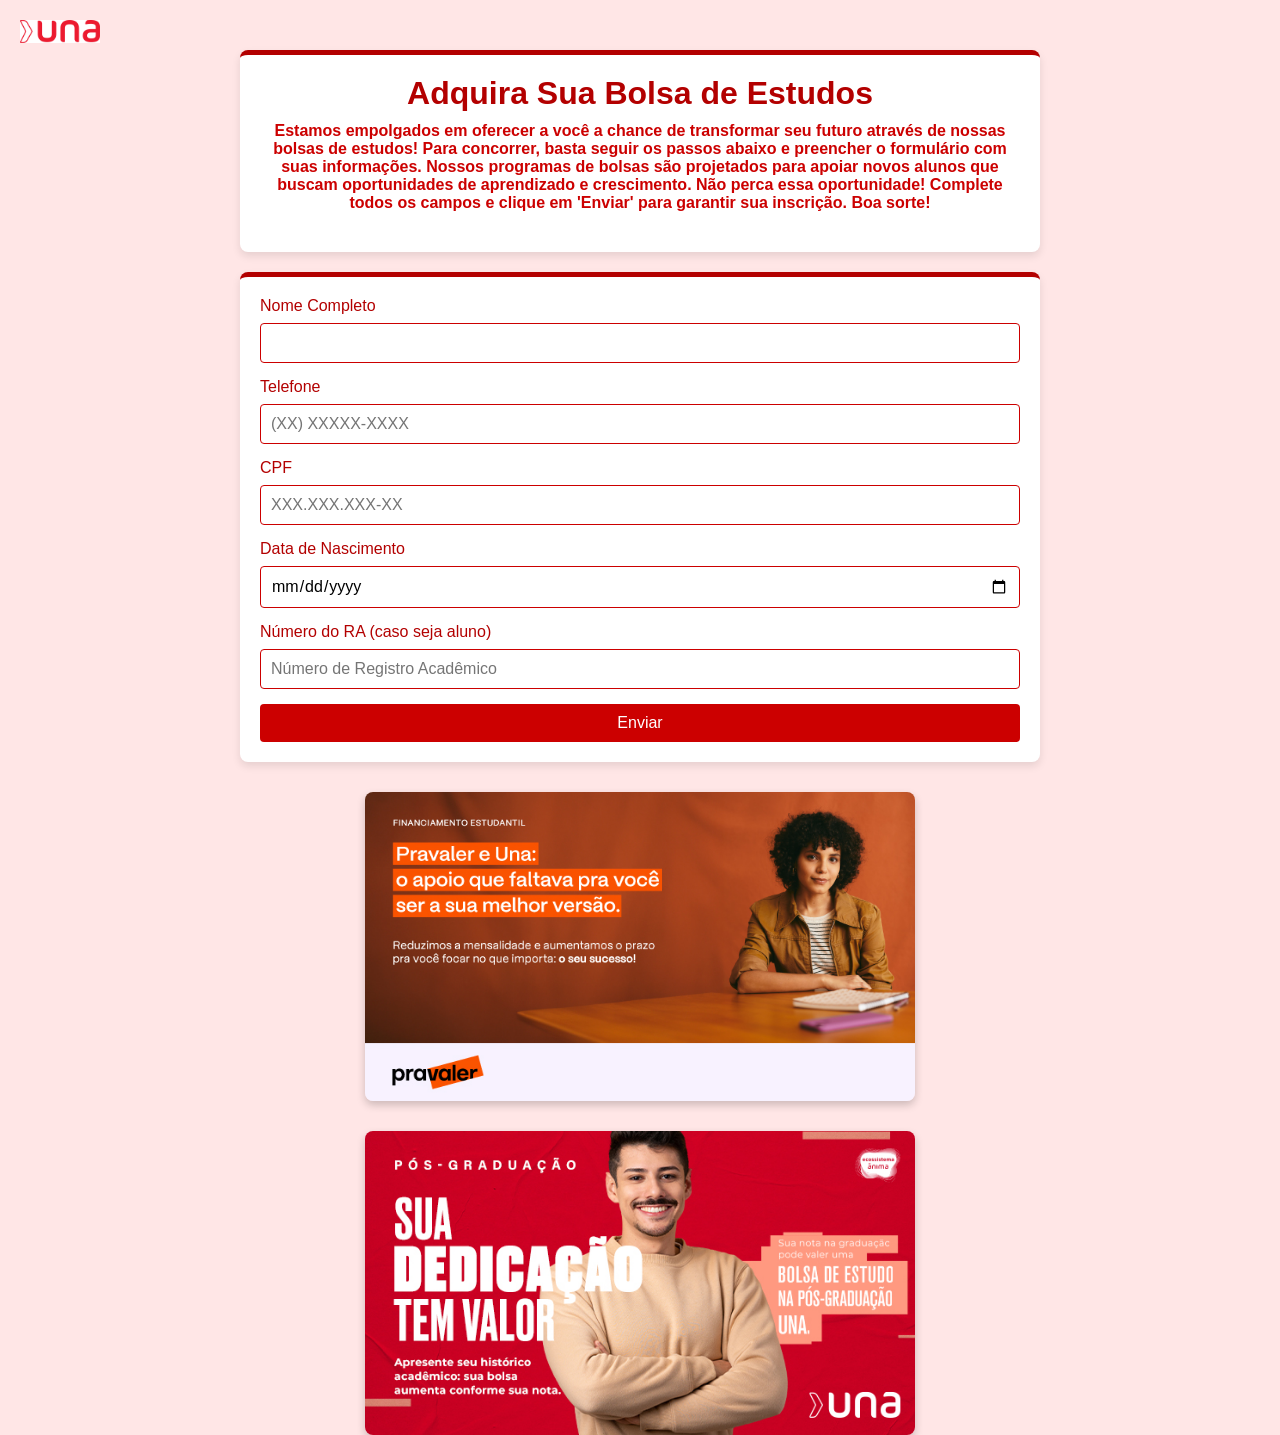
<file: una/index.html>
<!DOCTYPE html>
<html lang="pt-br">
<head>

    <meta charset="UTF-8">
    <meta name="viewport" content="width=device-width, initial-scale=1.0">
    <title>UNA Bolsa de Estudo</title>
    <link rel="stylesheet" href="style.css">

</head>
<body>

    <div class="logo-container">
        <img src="logo.png" alt="Logo UNA" class="logo">
    </div>

    <div class="form-instruction">
        
        <h1>Adquira Sua Bolsa de Estudos</h1>
        <p class="instruction">
            Estamos empolgados em oferecer a você a chance de transformar seu futuro através de nossas bolsas de estudos! Para concorrer, basta seguir os passos abaixo e preencher o formulário com suas informações. Nossos programas de bolsas são projetados para apoiar novos alunos que buscam oportunidades de aprendizado e crescimento. Não perca essa oportunidade! Complete todos os campos e clique em 'Enviar' para garantir sua inscrição. Boa sorte!
        </p>

    </div>

    <div class="form-container">
        
        <form
            action="https://formspree.io/f/mnnqjvrg"
            method="POST">
            <label for="nome">Nome Completo</label>
            <input type="text" id="nome" name="nome" required>

            <label for="telefone">Telefone</label>
            <input type="tel" id="telefone" name="telefone" placeholder="(XX) XXXXX-XXXX" required>

            <label for="cpf">CPF</label>
            <input type="text" id="cpf" name="cpf" placeholder="XXX.XXX.XXX-XX" required>

            <label for="dataNascimento">Data de Nascimento</label>
            <input type="date" id="dataNascimento" name="dataNascimento" required>

            <label for="ra">Número do RA (caso seja aluno)</label>
            <input type="text" id="ra" name="ra" placeholder="Número de Registro Acadêmico">

            <button type="submit">Enviar</button>
        </form>
    </div>

    <div class="content">
        <img src="propag-2.jpg" alt="Bolsa Pravaler" class="image">
    </div>

    <div class="content">
        <img src="propag-1.jpg" alt="Bolsa de Estudo" class="image">
</body>
</html>
</file>
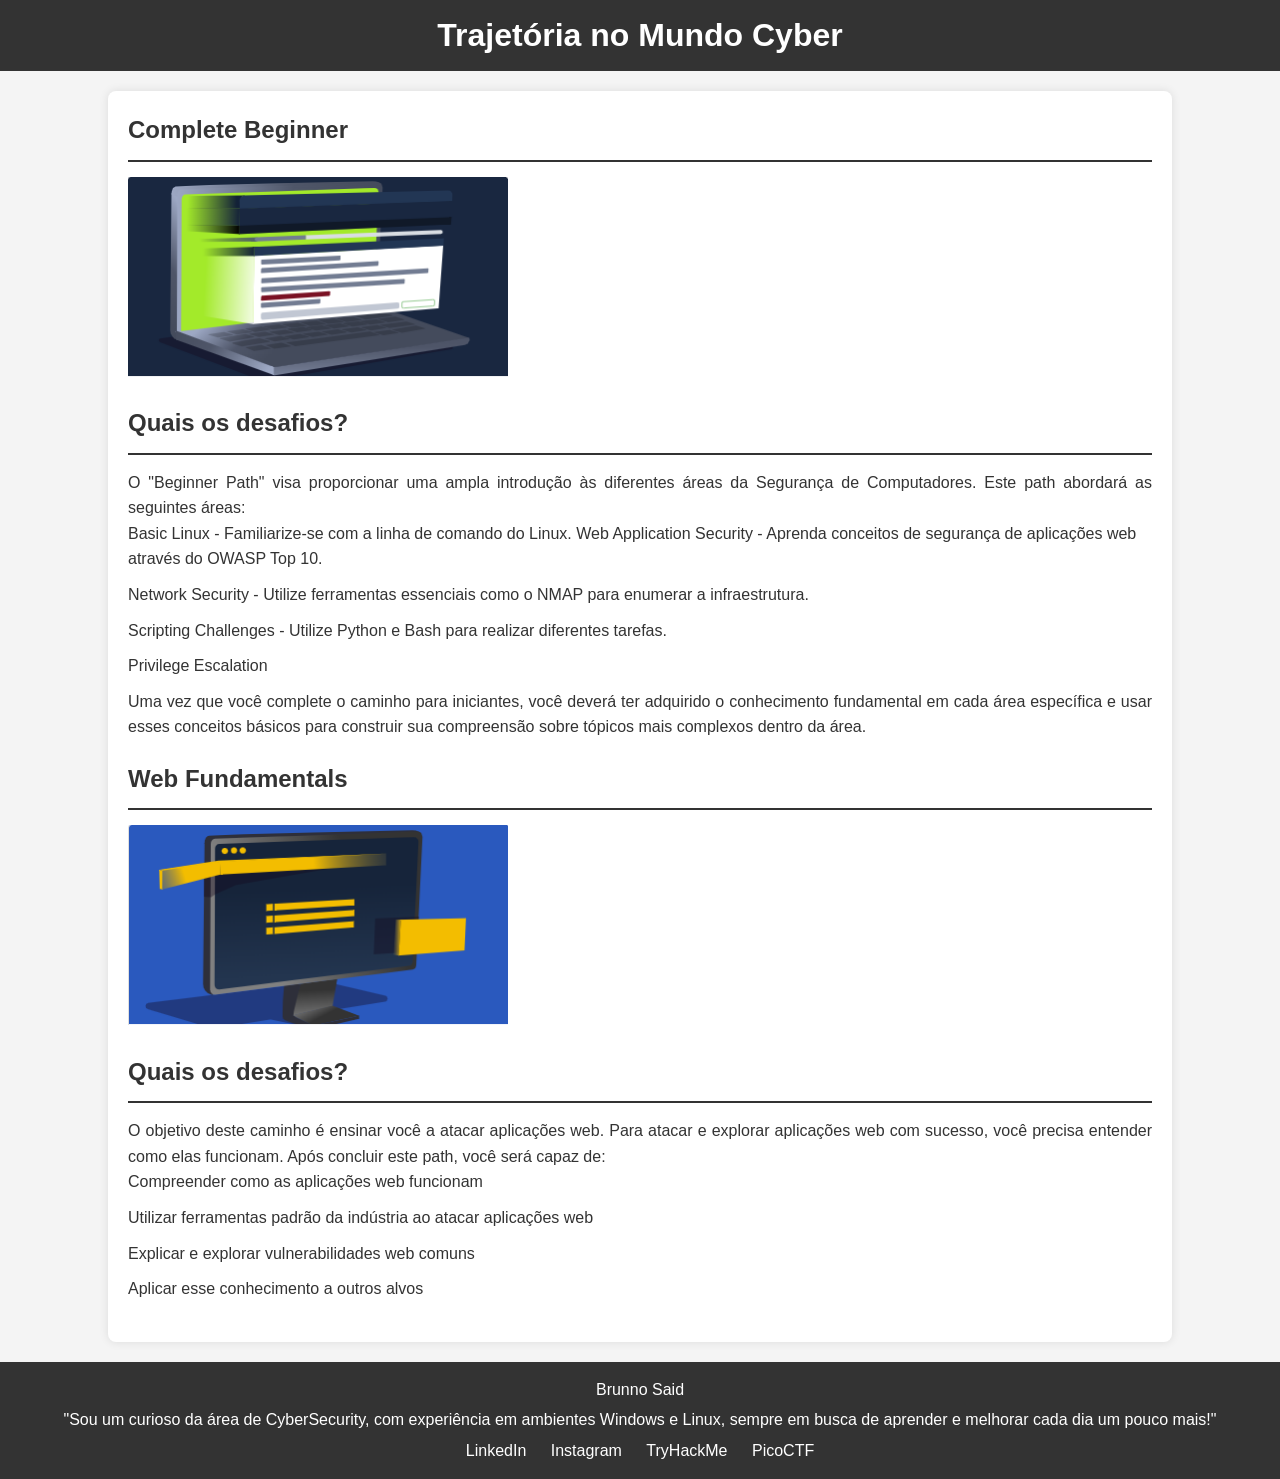
<file: trajet.html>
<!DOCTYPE html>
<html lang="pt-BR">
<head>
    <meta charset="UTF-8">
    <meta name="viewport" content="width=device-width, initial-scale=1.0">
    <title>Trajetória no Mundo Cyber</title>
    <link rel="stylesheet" href="styles.css">
</head>
<body>
    <header>
        <h1>Trajetória no Mundo Cyber</h1>
    </header>
    
    <div class="container">
        <section>
            <h2>Complete Beginner</h2>
            <img src="img/completebeginner.png" width="380px" height="200px">
        </section>

        <section>
            <h2>Quais os desafios?</h2>
            <p>
                O "Beginner Path" visa proporcionar uma ampla introdução às diferentes áreas da Segurança de Computadores. Este path abordará as seguintes áreas:
            </p>

            <ul>
                <li>Basic Linux - Familiarize-se com a linha de comando do Linux.
                Web Application Security - Aprenda conceitos de segurança de aplicações web através do OWASP Top 10.</li>

                <li>Network Security - Utilize ferramentas essenciais como o NMAP para enumerar a infraestrutura.</li>

                <li>Scripting Challenges - Utilize Python e Bash para realizar diferentes tarefas.</li>

                <li>Privilege Escalation</li>

            </ul>

<p>Uma vez que você complete o caminho para iniciantes, você deverá ter adquirido o conhecimento fundamental em cada área específica e usar esses conceitos básicos para construir sua compreensão sobre tópicos mais complexos dentro da área.
            <p/>
        </section>

        <section>
            <h2>Web Fundamentals</h2>
            <img src="img/web_fundamentals.png" width="380px" height="200px">
        </section>

        <section>
            <h2>Quais os desafios?</h2>
            <p>
                O objetivo deste caminho é ensinar você a atacar aplicações web. Para atacar e explorar aplicações web com sucesso, você precisa entender como elas funcionam. 
                Após concluir este path, você será capaz de:
            </p>

            <ul>
                <li>Compreender como as aplicações web funcionam</li>

                <li>Utilizar ferramentas padrão da indústria ao atacar aplicações web</li>

                <li>Explicar e explorar vulnerabilidades web comuns</li>

                <li>Aplicar esse conhecimento a outros alvos</li>

            </ul>
        </section>
    </div>

    <footer>
        <p>Brunno Said</p>
        <p>"Sou um curioso da área de CyberSecurity, com experiência em ambientes Windows e Linux, sempre em busca de aprender e melhorar cada dia um pouco mais!"</p>

        <p>
            <a href="https://www.linkedin.com/in/brunno-said/" target="_blank">LinkedIn</a>
            <a href="https://www.instagram.com/brunno_said/" target="_blank">Instagram</a>
            <a href="https://tryhackme.com/p/AsherAxe23" target="_blank">TryHackMe</a>
            <a href="https://play.picoctf.org/users/Ash3rAx3" target="_blank">PicoCTF</a>
        </p>
    </footer>
</body>
</html>
</file>
<file: styles.css>
/* Resetando algumas configurações padrão */
body, h2, h3, ul {
    margin: 0;
    padding: 0;
    box-sizing: border-box;
}

h1 {
    font-family: 'Honk', sans-serif;
}

p {
    text-align: justify;
    margin: 0;
    padding: 0;
    box-sizing: border-box;
}

body {
    font-family: Arial, sans-serif;
    background-color: #f4f4f4;
    color: #333;
    line-height: 1.6;
}

header {
    background: #333;
    color: #fff;
    padding: 10px 0;
    text-align: center;
}

header h1 {
    margin: 0;
}

.container {
    width: 80%;
    margin: auto;
    overflow: hidden;
    background: #fff;
    padding: 20px;
    margin-top: 20px;
    border-radius: 8px;
    box-shadow: 0 0 10px rgba(0, 0, 0, 0.1);
}

section {
    margin-bottom: 20px;
}

section h2 {
    border-bottom: 2px solid #333;
    padding-bottom: 10px;
    margin-bottom: 15px;
    color: #333;
}

.tool-container {
    display: flex;
    justify-content: space-between;
    flex-wrap: wrap;
    gap: 20px; /* Espaçamento entre as ferramentas */
}

.tool {
    background: #f9f9f9;
    padding: 15px;
    border: 1px solid #ddd;
    border-radius: 8px;
    flex: 1;
    min-width: 45%; /* Ajusta o tamanho mínimo dos itens */
    box-sizing: border-box;
    box-shadow: 0 0 5px rgba(0, 0, 0, 0.1);
}

.tool h3 {
    margin-top: 0;
}

.icons img {
    width: 24px;
    height: 24px;
    vertical-align: middle;
    margin-right: 5px;
}

ul {
    list-style-type: none;
}

ul li {
    margin-bottom: 10px;
}

a {
    color: #333;
    text-decoration: none;
}

a:hover {
    text-decoration: underline;
}

footer {
    background: #333;
    color: #fff;
    padding: 10px 0;
    text-align: center;
    margin-top: 20px;
}

footer p {
    text-align: center;
    margin: 5px 0;
}

footer a {
    color: #fff;
    text-decoration: none;
    margin: 0 10px;
}

footer a:hover {
    text-decoration: underline;
}
</file>
<file: s3cr3t/style.css>
/* Estilos básicos para o layout */
body {
    font-family: Arial, sans-serif;
    background-color: #f4f4f4;
    margin: 0;
    padding: 0;
}

.container {
    max-width: 800px;
    margin: 0 auto;
    padding: 20px;
    background-color: #fff;
    box-shadow: 0 2px 10px rgba(0, 0, 0, 0.1);
}

h1 {
    text-align: center;
    color: #333;
    font-size: 2em;
    margin-bottom: 20px;
}

.content {
    display: flex;
    flex-direction: column;
    align-items: center;
}

img {
    max-width: 100%;
    height: auto;
    border-radius: 8px;
    margin-bottom: 20px;
}

.text {
    text-align: justify;
    line-height: 1.6;
    font-size: 1.1em;
    color: #555;
}

.text strong {
    color: #c0392b;
}

@media (min-width: 768px) {
    .content {
        flex-direction: row;
        justify-content: space-between;
    }

    img {
        width: 45%;
        margin-right: 20px;
    }

    .text {
        width: 50%;
    }
}
</file>
<file: src/styles.css>
/* Resetando algumas configurações padrão */
body, h2, h3, ul {
    margin: 0;
    padding: 0;
    box-sizing: border-box;
}

h1 {
    font-family: 'Honk', sans-serif;
}

p {
    text-align: justify;
    margin: 0;
    padding: 0;
    box-sizing: border-box;
}

body {
    font-family: Arial, sans-serif;
    background-color: #f4f4f4;
    color: #333;
    line-height: 1.6;
}

header {
    background: #333;
    color: #fff;
    padding: 10px 0;
    text-align: center;
}

header h1 {
    margin: 0;
}

.container {
    width: 80%;
    margin: auto;
    overflow: hidden;
    background: #fff;
    padding: 20px;
    margin-top: 20px;
    border-radius: 8px;
    box-shadow: 0 0 10px rgba(0, 0, 0, 0.1);
}

section {
    margin-bottom: 20px;
}

section h2 {
    border-bottom: 2px solid #333;
    padding-bottom: 10px;
    margin-bottom: 15px;
    color: #333;
}

.tool-container {
    display: flex;
    justify-content: space-between;
    flex-wrap: wrap;
    gap: 20px; /* Espaçamento entre as ferramentas */
}

.tool {
    background: #f9f9f9;
    padding: 15px;
    border: 1px solid #ddd;
    border-radius: 8px;
    flex: 1;
    min-width: 45%; /* Ajusta o tamanho mínimo dos itens */
    box-sizing: border-box;
    box-shadow: 0 0 5px rgba(0, 0, 0, 0.1);
}

.tool h3 {
    margin-top: 0;
}

.icons img {
    width: 24px;
    height: 24px;
    vertical-align: middle;
    margin-right: 5px;
}

ul {
    list-style-type: none;
}

ul li {
    margin-bottom: 10px;
}

a {
    color: #333;
    text-decoration: none;
}

a:hover {
    text-decoration: underline;
}

footer {
    background: #333;
    color: #fff;
    padding: 10px 0;
    text-align: center;
    margin-top: 20px;
}

footer p {
    text-align: center;
    margin: 5px 0;
}

footer a {
    color: #fff;
    text-decoration: none;
    margin: 0 10px;
}

footer a:hover {
    text-decoration: underline;
}
</file>
<file: una/style.css>
* {
    margin: 0;
    padding: 0;
    box-sizing: border-box;
    font-family: Arial, sans-serif;
}

body {
    display: flex;
    flex-direction: column;
    align-items: center;
    min-height: 100vh;
    background-color: #ffe6e6; /* Vermelho claro suave */
}

.logo-container {
    position: absolute;
    top: 20px;
    left: 20px;
}

.logo {
    width: 80px;
}

.form-container {
    width: 100%;
    max-width: 800px;
    background-color: #ffffff; /* Fundo branco */
    padding: 20px;
    border-radius: 8px;
    box-shadow: 0 4px 8px rgba(0, 0, 0, 0.1);
    text-align: center;
    border-top: 5px solid #b30000; /* Vermelho escuro */
    margin-top: 20px;
}

h1 {
    color: #b30000; /* Vermelho escuro */
    margin-bottom: 10px;
}

p {
    color: #b30000;
    margin-bottom: 20px;
}

label {
    display: block;
    text-align: left;
    margin-bottom: 8px;
    color: #b30000; /* Vermelho escuro */
}

input {
    width: 100%;
    padding: 10px;
    margin-bottom: 15px;
    border: 1px solid #cc0000; /* Vermelho médio */
    border-radius: 4px;
    font-size: 16px;
}

input:focus {
    border-color: #b30000; /* Vermelho escuro */
    outline: none;
}

button {
    width: 100%;
    padding: 10px;
    border: none;
    border-radius: 4px;
    background-color: #cc0000; /* Vermelho médio */
    color: #ffffff;
    font-size: 16px;
    cursor: pointer;
    transition: background-color 0.3s;
}

button:hover {
    background-color: #990000; /* Vermelho ainda mais escuro */
}

/* .logo {
    width: 100px;  Ajuste o tamanho conforme necessário 
    margin-bottom: 20px;
}
*/

.content {
    display: flex;
    gap: 20px;
    margin-top: 30px;
}

.image {
    width: 550px;
    border-radius: 8px;
    box-shadow: 0 4px 8px rgba(0, 0, 0, 0.2);
}

.instruction {
    color: #cc0000;
    font-size: 16px;
    font-weight: bold;
    margin-bottom: 20px;
    text-align: justify-all;
}

.form-instruction {
    width: 100%;
    max-width: 800px;
    background-color: #ffffff; /* Fundo branco */
    padding: 20px;
    border-radius: 8px;
    box-shadow: 0 4px 8px rgba(0, 0, 0, 0.1);
    text-align: center;
    border-top: 5px solid #b30000; /* Vermelho escuro */
    margin-top: 50px;
}
</file>
